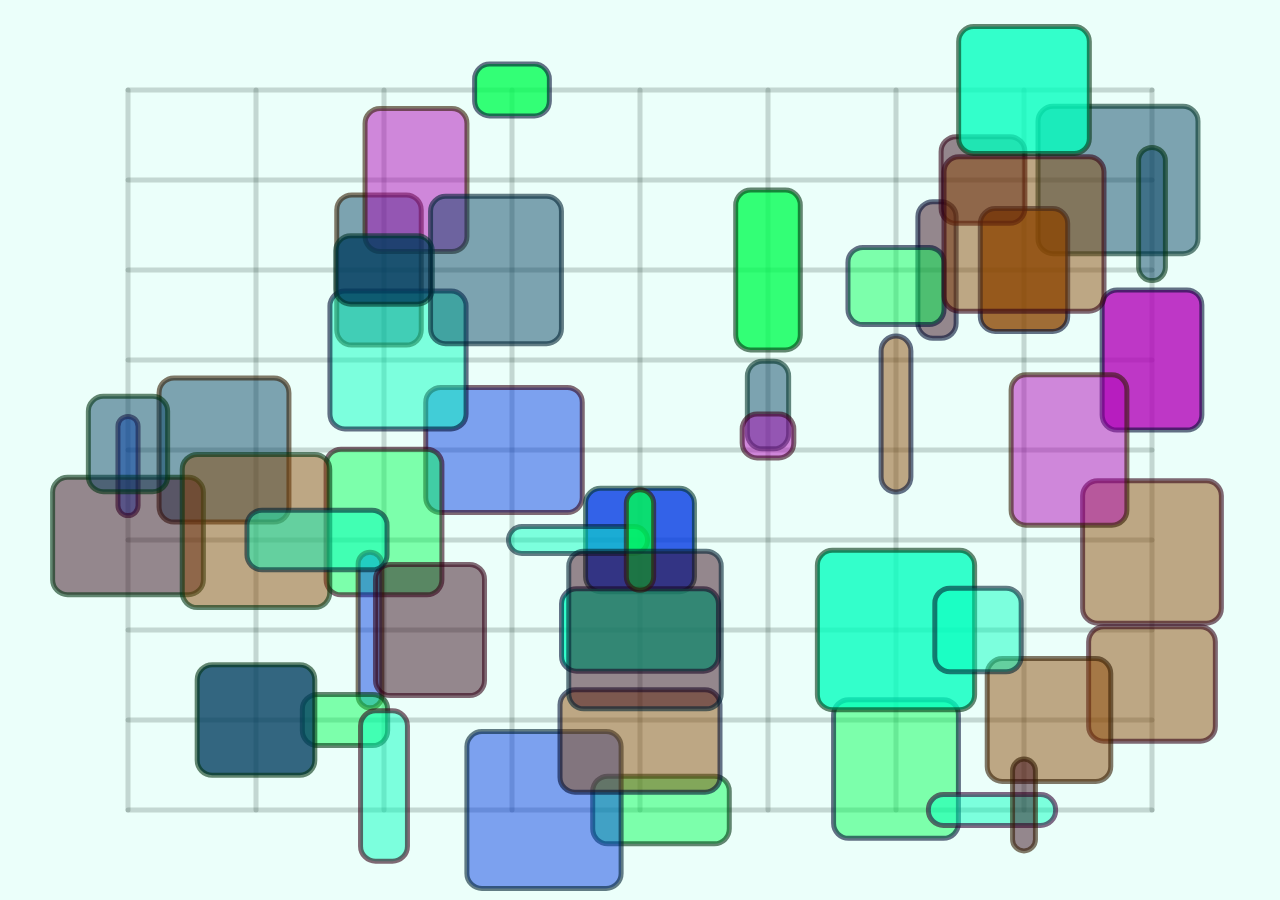
<file: Tokyo/index.html>
<html>
    <head>
    <script src="mySketch.js" type="text/javascript"></script>
    <script src="Shape.js" type="text/javascript"></script>
    <script src="p5.min.js" type="text/javascript"></script>
    <style>
        body {
          overflow: hidden;
          margin: 0;
          padding: 0;
        }
      </style>
    </head>
<body>
</body>

</html>
</file>
